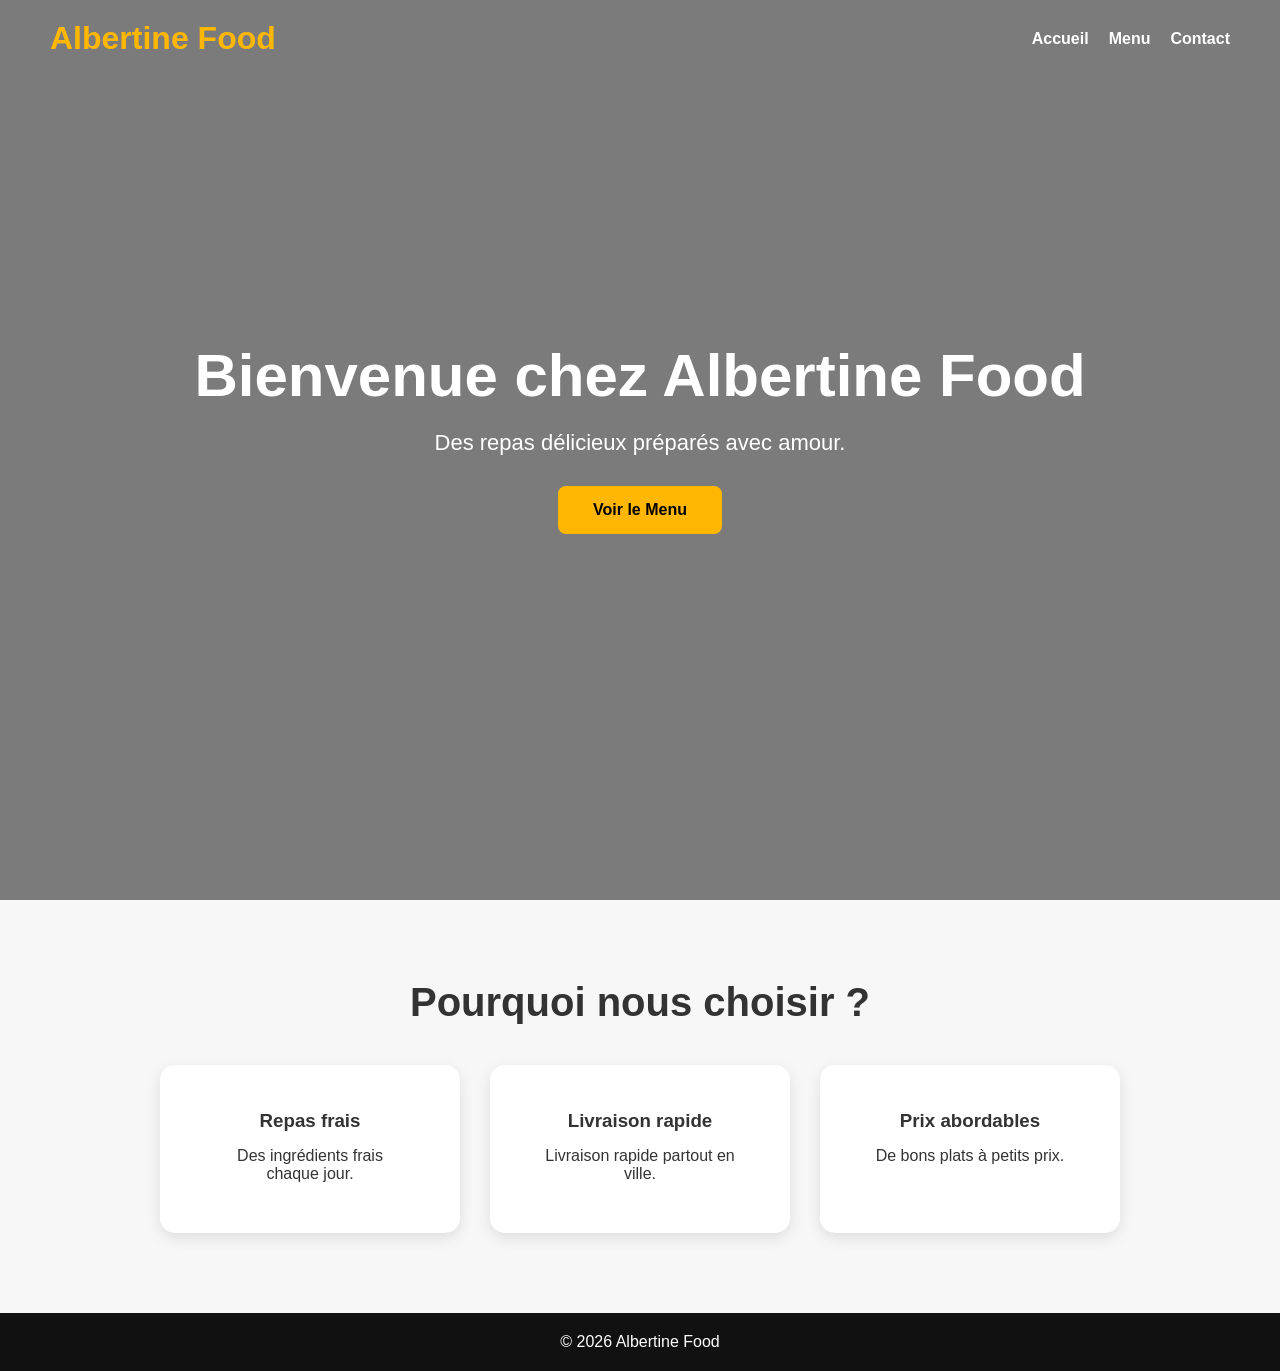
<file: accueil.html>
<!DOCTYPE html>
<html lang="fr">
<head>
    <meta charset="UTF-8">
    <meta name="viewport" content="width=device-width, initial-scale=1.0">

    <title>Albertine Food</title>

    <link rel="stylesheet" href="style.css">
</head>
<body>

    <!-- MENU -->
    <header>

        <nav>
            <h1 class="logo">Albertine Food</h1>

            <ul>
                <li><a href="index.html">Accueil</a></li>

                <!-- Lien vers menu.html -->
                <li><a href="menu.html">Menu</a></li>

                <li><a href="contact.html">Contact</a></li>
            </ul>
        </nav>

        <!-- ACCUEIL -->
        <div class="hero">

            <h2>Bienvenue chez Albertine Food</h2>

            <p>
                Des repas délicieux préparés avec amour.
            </p>

            <!-- Bouton vers le menu -->
            <a href="menu.html" class="btn">
                Voir le Menu
            </a>

        </div>

    </header>

    <!-- SECTION -->
    <section class="services">

        <h2>Pourquoi nous choisir ?</h2>

        <div class="cards">

            <div class="card">
                <h3>Repas frais</h3>
                <p>
                    Des ingrédients frais chaque jour.
                </p>
            </div>

            <div class="card">
                <h3>Livraison rapide</h3>
                <p>
                    Livraison rapide partout en ville.
                </p>
            </div>

            <div class="card">
                <h3>Prix abordables</h3>
                <p>
                    De bons plats à petits prix.
                </p>
            </div>

        </div>

    </section>

    <!-- FOOTER -->
    <footer>
        <p>
            © 2026 Albertine Food
        </p>
    </footer>

</body>
</html>
</file>
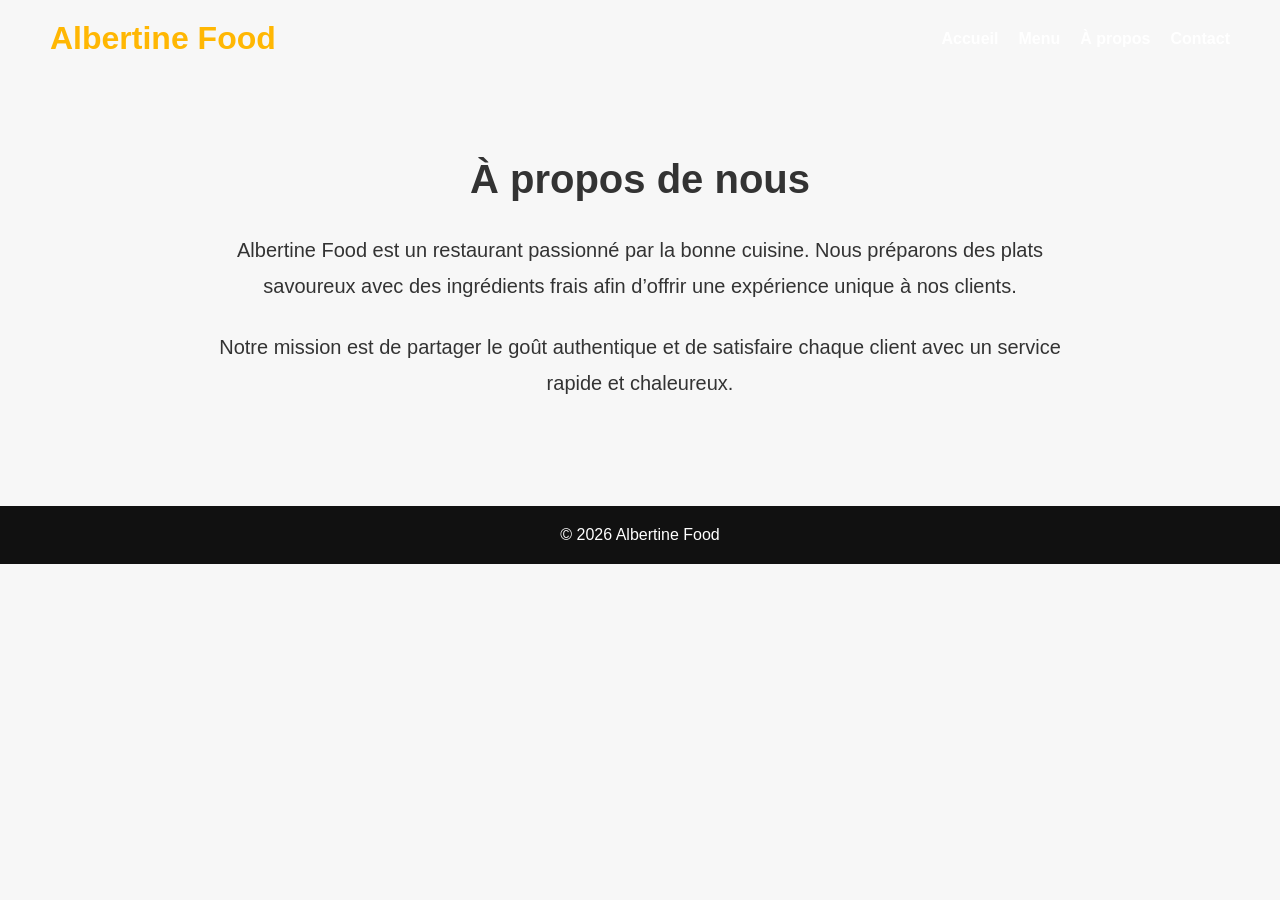
<file: apropos.html>
<!DOCTYPE html>
<html lang="fr">
<head>
    <meta charset="UTF-8">
    <meta name="viewport" content="width=device-width, initial-scale=1.0">

    <title>À propos - Albertine Food</title>

    <!-- Liaison CSS -->
    <link rel="stylesheet" href="style.css">
</head>
<body>

    <!-- MENU -->
    <nav>

        <h1 class="logo">Albertine Food</h1>

        <ul>
            <li><a href="index.html">Accueil</a></li>
            <li><a href="menu.html">Menu</a></li>
            <li><a href="apropos.html">À propos</a></li>
            <li><a href="contact.html">Contact</a></li>
        </ul>

    </nav>

    <!-- SECTION A PROPOS -->
    <section class="apropos">

        <h2>À propos de nous</h2>

        <p>
            Albertine Food est un restaurant passionné par la bonne cuisine.
            Nous préparons des plats savoureux avec des ingrédients frais
            afin d’offrir une expérience unique à nos clients.
        </p>

        <p>
            Notre mission est de partager le goût authentique et de satisfaire
            chaque client avec un service rapide et chaleureux.
        </p>

    </section>

    <!-- FOOTER -->
    <footer>
        <p>© 2026 Albertine Food</p>
    </footer>

</body>
</html>
</file>
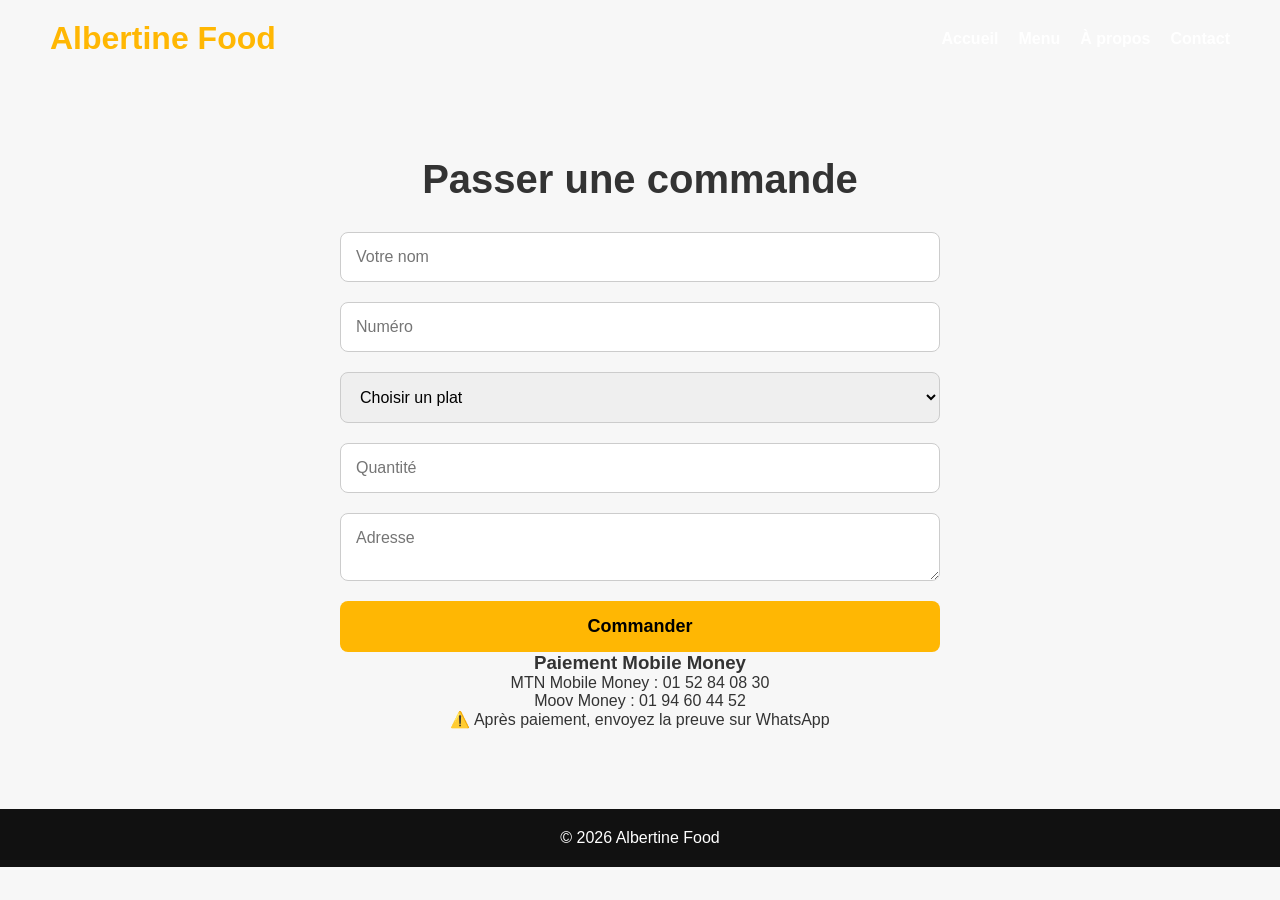
<file: commande.html>
<!DOCTYPE html>
<html lang="fr">
<head>
    <meta charset="UTF-8">
    <meta name="viewport" content="width=device-width, initial-scale=1.0">

    <title>Commander - Albertine Food</title>

    <link rel="stylesheet" href="style.css">
</head>
<body>

    <!-- NAV -->
    <nav>

        <h1 class="logo">Albertine Food</h1>

        <ul>
            <li><a href="index.html">Accueil</a></li>
            <li><a href="menu.html">Menu</a></li>
            <li><a href="apropos.html">À propos</a></li>
            <li><a href="contact.html">Contact</a></li>
        </ul>

    </nav>

    <!-- COMMANDE -->
    <section class="commande">

        <h2>Passer une commande</h2>

        <form onsubmit="sendWhatsApp(event)">
    
    <input id="nom" type="text" placeholder="Votre nom" required>
    
    <input id="tel" type="tel" placeholder="Numéro" required>
    
    <select id="plat" required>
        <option value="">Choisir un plat</option>
        <option>Poulet braisé</option>
        <option>Pizza royale</option>
        <option>Burger spécial</option>
    </select>
    
    <input id="quantite" type="number" placeholder="Quantité" min="1" required>
    
    <textarea id="adresse" placeholder="Adresse" required></textarea>
    
    <button type="submit">Commander</button>
    
            </form>
            
            <script>
                function sendWhatsApp(e) {
                    e.preventDefault();
                    
                    let nom = document.getElementById("nom").value;
                    let tel = document.getElementById("tel").value;
                    let plat = document.getElementById("plat").value;
                    let quantite = document.getElementById("quantite").value;
                    let adresse = document.getElementById("adresse").value;
                    
                    let message =
                        `Nouvelle commande Albertine Food :
            Nom: ${nom}
            Téléphone: ${tel}
            Plat: ${plat}
            Quantité: ${quantite}
            Adresse: ${adresse}`;
                    
                    let url = "https://wa.me/22901?text=" + encodeURIComponent(message);
                    
                    window.open(url, "_blank");
                }
            </script>

<div class="paiement">

<h3>Paiement Mobile Money</h3>

<p>MTN Mobile Money : 01 52 84 08 30</p>
<p>Moov Money : 01 94 60 44 52</p>

<p>
    ⚠️ Après paiement, envoyez la preuve sur WhatsApp
</p>

</div>
    </section>

    <!-- FOOTER -->
    <footer>
        <p>© 2026 Albertine Food</p>
    </footer>

</body>
</html>
</file>
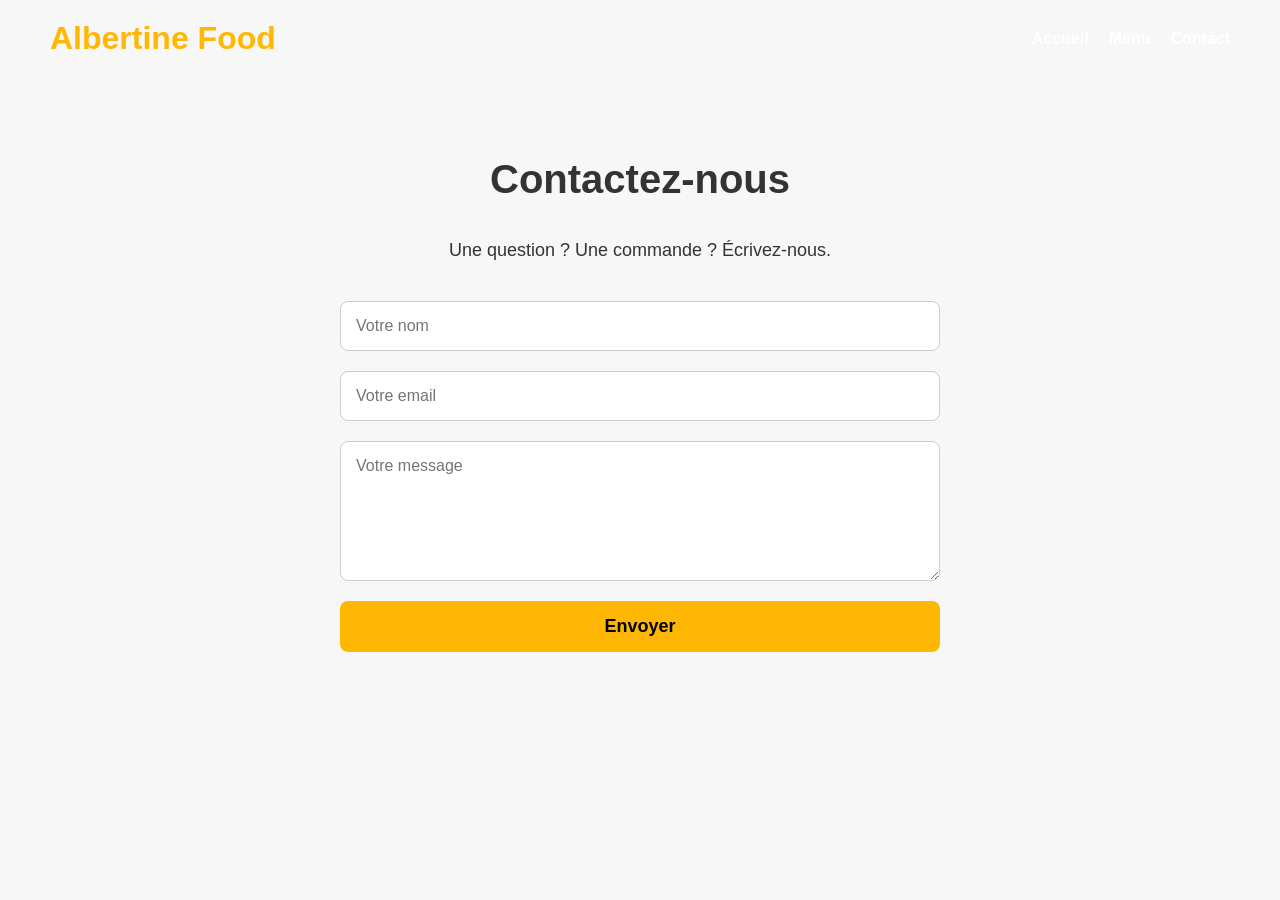
<file: contact.html>
<!DOCTYPE html>
<html lang="fr">
<head>
    <meta charset="UTF-8">
    <meta name="viewport" content="width=device-width, initial-scale=1.0">

    <title>Contact - Albertine Food</title>

    <!-- Liaison avec le CSS -->
    <link rel="stylesheet" href="style.css">
</head>
<body>

    <!-- MENU -->
    <nav>

        <h1 class="logo">Albertine Food</h1>

        <ul>
            <li><a href="index.html">Accueil</a></li>
            <li><a href="menu.html">Menu</a></li>
            <li><a href="contact.html">Contact</a></li>
        </ul>

    </nav>

    <!-- CONTACT -->
    <section class="contact">

        <h2>Contactez-nous</h2>
<br>
        <p>
            Une question ? Une commande ? Écrivez-nous.
        </p>

        <form>

            <input type="text" placeholder="Votre nom" required>

            <input type="email" placeholder="Votre email" required>

            <textarea placeholder="Votre message" rows="6"></textarea>

            <button type="submit">
                Envoyer
            </button>

        </form>

    </section>



</body>
</html>
</file>
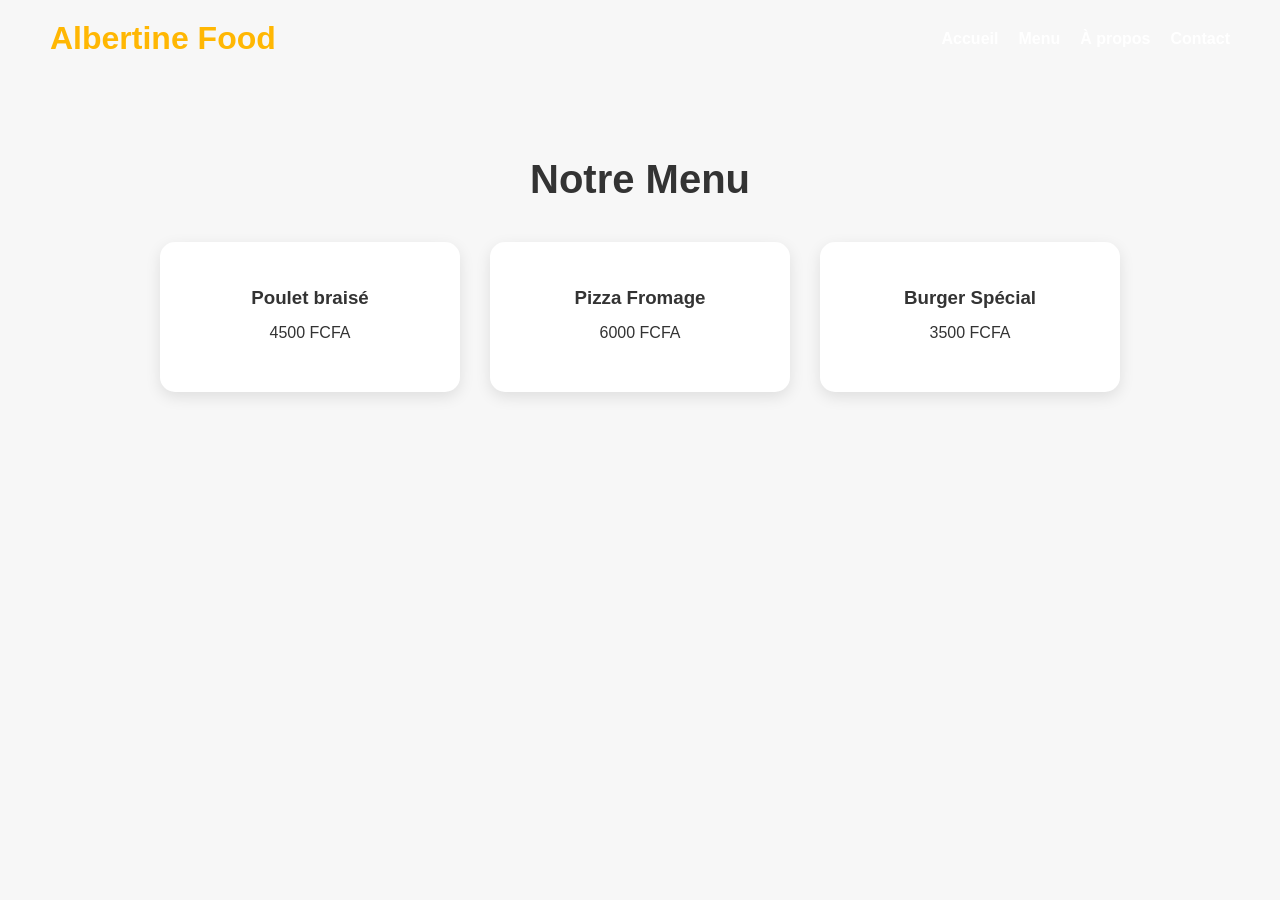
<file: menu.html>
<!<!DOCTYPE html>
<html lang="fr">
<head>
    <meta charset="UTF-8">
    <meta name="viewport" content="width=device-width, initial-scale=1.0">
    <title>Menu - Albertine Food</title>
    <link rel="stylesheet" href="style.css">
</head>
<body>

    <nav>
        <h1>Albertine Food</h1>

        <ul>
            <li><a href="index.html">Accueil</a></li>
            <li><a href="menu.html">Menu</a></li>
            <li><a href="apropos.html">À propos</a></li>
            <li><a href="contact.html">Contact</a></li>
        </ul>
    </nav>

    <section class="menu">
        <h2>Notre Menu</h2>

        <div class="cards">

            <div class="card">
                <h3>Poulet braisé</h3>
                <p>4500 FCFA</p>
            </div>

            <div class="card">
                <h3>Pizza Fromage</h3>
                <p>6000 FCFA</p>
            </div>

            <div class="card">
                <h3>Burger Spécial</h3>
                <p>3500 FCFA</p>
            </div>

        </div>
    </section>

</body>
</html>
</file>
<file: style.css>
* {
  margin: 0;
  padding: 0;
  box-sizing: border-box;
  font-family: Arial, sans-serif;
}

body {
  background-color: #fff8f0;
  color: #333;
}

/* Header */

header {
  background: linear-gradient(rgba(0, 0, 0, 0.5), rgba(0, 0, 0, 0.5)),
    url('https://images.unsplash.com/photo-1504674900247-0877df9cc836');
  background-size: cover;
  background-position: center;
  height: 100vh;
  color: white;
}

/* Navigation */

nav {
  display: flex;
  justify-content: space-between;
  align-items: center;
  padding: 20px 60px;
}

nav h1 {
  font-size: 32px;
  color: #ffb703;
}

nav ul {
  display: flex;
  list-style: none;
}

nav ul li {
  margin-left: 25px;
}

nav ul li a {
  text-decoration: none;
  color: white;
  font-weight: bold;
  transition: 0.3s;
}

nav ul li a:hover {
  color: #ffb703;
}

/* Hero */

.hero {
  height: 80vh;
  display: flex;
  flex-direction: column;
  justify-content: center;
  align-items: center;
  text-align: center;
  padding: 20px;
}

.hero h2 {
  font-size: 55px;
  margin-bottom: 20px;
}

.hero p {
  font-size: 20px;
  margin-bottom: 25px;
}

.hero button {
  padding: 15px 35px;
  border: none;
  background-color: #ffb703;
  color: black;
  font-size: 18px;
  border-radius: 8px;
  cursor: pointer;
  transition: 0.3s;
}

.hero button:hover {
  background-color: white;
}

/* Menu */

.menu {
  padding: 80px 40px;
  text-align: center;
}

.menu h2 {
  font-size: 40px;
  margin-bottom: 40px;
}

.cards {
  display: flex;
  justify-content: center;
  gap: 30px;
  flex-wrap: wrap;
}

.card {
  background-color: white;
  width: 300px;
  border-radius: 15px;
  overflow: hidden;
  box-shadow: 0 5px 15px rgba(0, 0, 0, 0.1);
  transition: 0.3s;
}

.card:hover {
  transform: translateY(-10px);
}

.card img {
  width: 100%;
  height: 220px;
  object-fit: cover;
}

.card h3 {
  margin: 15px 0;
}

.card p {
  padding: 0 20px 20px;
}

/* Footer */

footer {
  background-color: #111;
  color: white;
  text-align: center;
  padding: 20px;
}
/* CONTACT */

.contact {
  padding: 80px 20px;
  
  text-align: center;
}

.contact h2 {
  font-size: 40px;
  
  margin-bottom: 20px;
}

.contact p {
  margin-bottom: 40px;
  
  font-size: 18px;
}

form {
  max-width: 600px;
  
  margin: auto;
  
  display: flex;
  flex-direction: column;
  
  gap: 20px;
}

form input,
form textarea {
  padding: 15px;
  
  border: 1px solid #ccc;
  
  border-radius: 8px;
  
  font-size: 16px;
}

form button {
  padding: 15px;
  
  background: #ffb703;
  
  border: none;
  
  border-radius: 8px;
  
  font-size: 18px;
  
  font-weight: bold;
  
  cursor: pointer;
  
  transition: 0.3s;
}

form button:hover {
  background: black;
  
  color: white;
}
* {
  margin: 0;
  padding: 0;
  box-sizing: border-box;
  font-family: Arial, sans-serif;
}

body {
  background: #fff8f0;
  color: #333;
}

/* HEADER */

header {
  height: 100vh;
  
  background:
    linear-gradient(rgba(0, 0, 0, 0.5),
      rgba(0, 0, 0, 0.5)),
    url("https://images.unsplash.com/photo-1504674900247-0877df9cc836");
  
  background-size: cover;
  background-position: center;
  
  color: white;
}

/* NAVBAR */

nav {
  display: flex;
  justify-content: space-between;
  align-items: center;
  
  padding: 20px 50px;
}

.logo {
  color: #ffb703;
  font-size: 32px;
}

nav ul {
  display: flex;
  list-style: none;
}

nav ul li {
  margin-left: 20px;
}

nav ul li a {
  text-decoration: none;
  color: white;
  font-weight: bold;
  transition: 0.3s;
}

nav ul li a:hover {
  color: #ffb703;
}

/* HERO */

.hero {
  height: 80vh;
  
  display: flex;
  flex-direction: column;
  justify-content: center;
  align-items: center;
  
  text-align: center;
  padding: 20px;
}

.hero h2 {
  font-size: 60px;
  margin-bottom: 20px;
}

.hero p {
  font-size: 22px;
  margin-bottom: 30px;
}

.btn {
  background: #ffb703;
  color: black;
  
  padding: 15px 35px;
  
  text-decoration: none;
  
  border-radius: 8px;
  
  font-weight: bold;
  
  transition: 0.3s;
}

.btn:hover {
  background: white;
}

/* SERVICES */

.services {
  padding: 80px 40px;
  text-align: center;
}

.services h2 {
  font-size: 40px;
  margin-bottom: 40px;
}

.cards {
  display: flex;
  justify-content: center;
  gap: 30px;
  flex-wrap: wrap;
}

.card {
  background: white;
  
  width: 300px;
  
  padding: 30px;
  
  border-radius: 15px;
  
  box-shadow: 0 5px 15px rgba(0, 0, 0, 0.1);
  
  transition: 0.3s;
}

.card:hover {
  transform: translateY(-10px);
}

.card h3 {
  margin-bottom: 15px;
}

/* FOOTER */

footer {
  background: #111;
  color: white;
  
  text-align: center;
  
  padding: 20px;
}
/* A PROPOS */

.apropos {
  padding: 80px 20px;
  
  max-width: 900px;
  
  margin: auto;
  
  text-align: center;
}

.apropos h2 {
  font-size: 40px;
  
  margin-bottom: 30px;
}

.apropos p {
  font-size: 20px;
  
  line-height: 1.8;
  
  margin-bottom: 25px;
}
/* COMMANDE */

.commande {
  padding: 80px 20px;
  
  text-align: center;
}

.commande h2 {
  font-size: 40px;
  
  margin-bottom: 30px;
}

.commande form {
  max-width: 600px;
  
  margin: auto;
  
  display: flex;
  flex-direction: column;
  
  gap: 20px;
}

.commande input,
.commande select,
.commande textarea {
  padding: 15px;
  
  border: 1px solid #ccc;
  
  border-radius: 8px;
  
  font-size: 16px;
}

.commande button {
  padding: 15px;
  
  background: #ffb703;
  
  border: none;
  
  border-radius: 8px;
  
  font-size: 18px;
  
  font-weight: bold;
  
  cursor: pointer;
  
  transition: 0.3s;
}

.commande button:hover {
  background: black;
  color: white;
}
body {
  font-family: Arial;
  background: #f7f7f7;
}

.card {
  border-radius: 15px;
  overflow: hidden;
  transition: 0.3s;
}

.card:hover {
  transform: scale(1.05);
}
body {
  font-family: Arial;
  background: #f7f7f7;
}

.card {
  border-radius: 15px;
  overflow: hidden;
  transition: 0.3s;
}

.card:hover {
  transform: scale(1.05);
}
.whatsapp {
  position: fixed;
  bottom: 20px;
  right: 20px;
  
  background: green;
  color: white;
  
  width: 60px;
  height: 60px;
  
  border-radius: 50%;
  
  display: flex;
  justify-content: center;
  align-items: center;
  
  font-size: 30px;
  
  text-decoration: none;
}
.navbar {
  position: fixed;
  top: 0;
  left: 0;
  width: 100%;
  
  display: flex;
  justify-content: space-between;
  align-items: center;
  
  padding: 20px 50px;
  
  background: rgba(0, 0, 0, 0.8);
  
  color: white;
  
  z-index: 1000;
}
.whatsapp {
  position: fixed;
  bottom: 20px;
  right: 20px;
  
  background: green;
  color: white;
  
  width: 60px;
  height: 60px;
  
  border-radius: 50%;
  
  display: flex;
  justify-content: center;
  align-items: center;
  
  font-size: 30px;
  
  text-decoration: none;
}
@media(max-width:768px) {
  
  nav ul {
    flex-direction: column;
  }
  
  .cards {
    flex-direction: column;
    align-items: center;
  }
  
  .hero h2 {
    font-size: 35px;
  }
}
</file>
